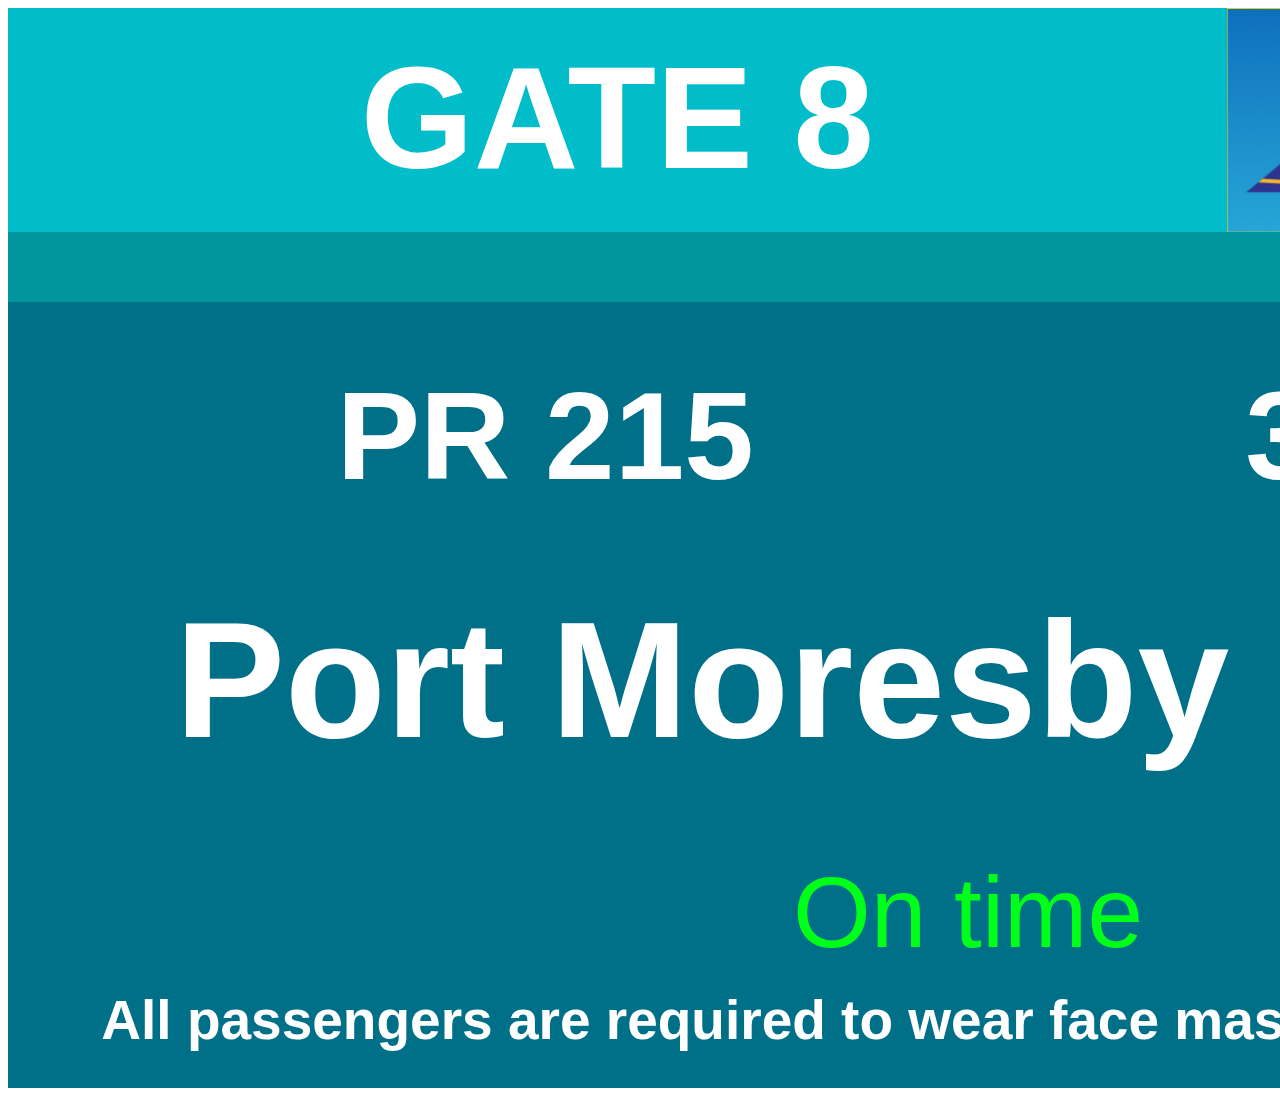
<file: dvo/gate8/index.html>
<!DOCTYPE html>
        <html lang="en">
        <head>
            <meta charset="UTF-8">
            <meta http-equiv="X-UA-Compatible" content="IE=edge">
            <meta name="viewport" content="width=device-width, initial-scale=1.0">
            <link rel="stylesheet" href="./style.css">
            
            <title>Document</title>
        </head>
        <body>
            <div class="frame-21">
  <div class="rectangle-175"></div>

  <div class="rectangle-177"></div>

  <div class="rectangle-176"></div>

  <div class="gate-8">GATE 8</div>

  <div class="pr-215">PR 215</div>

  <div class="_3-20-am">3:20 AM</div>

  <div class="on-time">On time</div>

  <div
    class="all-passengers-are-required-to-wear-face-masks-inside-the-aircraft"
  >
    All passengers are required to wear face masks inside the aircraft.
  </div>

  <div class="port-moresby-pom">Port Moresby (POM)</div>

  <div class="boarding-gate-closes-20-15-minutes-before-departure">
   <marquee> All passengers are required to wear face masks inside the aircraft.                              Boarding gate closes 20-15 minutes before departure.</marquee>
  </div>

  <img class="group-13-1" src="group-13-1.png" />
</div>

        </body>
        </html>
</file>
<file: dvo/gate8/style.css>
.frame-21, .frame-21 * { box-sizing: border-box; }.frame-21 {background: #007089; width: 1920px; height: 1080px; position: relative; overflow: hidden;}
 .rectangle-175 {background: #00bdc9; width: 1218.68px; height: 223.87px; position: absolute; left: 0px;top: 0px;}
 .rectangle-177 {background: #00949d; width: 1920px; height: 70.56px; position: absolute; left: 0px;top: 223.87px;}
 .rectangle-176 {background: #ffe300; width: 701.32px; height: 223.87px; position: absolute; left: 1218.68px;top: 0px;}
 .gate-8 {color: #ffffff; text-align: center; font: 700 145px/102.49% 'Montserrat', sans-serif; position: absolute; left: 0px;top: 37.43px; width: 1218.68px;}
 .pr-215 {color: #ffffff; text-align: right; font: 700 125px/102.49% 'Open Sans', sans-serif; position: absolute; left: 0px;top: 364.48px; width: 745.69px;}
 ._3-20-am {color: #ffffff; text-align: left; font: 700 125px/102.49% 'Open Sans', sans-serif; position: absolute; left: 1237.31px;top: 364.48px; width: 682.69px;}
 .on-time {color: #00ff19; text-align: center; font: 400 100px/102.49% 'Open Sans', sans-serif; position: absolute; left: 0px;top: 852.61px; width: 1920px;}
 .all-passengers-are-required-to-wear-face-masks-inside-the-aircraft {color: #ffffff; text-align: center; font: 600 55px 'Open Sans', sans-serif; position: absolute; left: 0px;top: 980.44px; width: 1920px;}
 .port-moresby-pom {color: #ffffff; text-align: center; font: 700 165px/102.49% 'Open Sans', sans-serif; position: absolute; left: 0px;top: 588.04px; width: 1920px;}
 .boarding-gate-closes-20-15-minutes-before-departure {color: #ffffff; text-align: center; font: 600 50px 'Open Sans', sans-serif; position: absolute; left: 0px;top: 223.87px; width: 1920px;}
 .group-13-1 {width: 704px; height: 224px; position: absolute; left: 1216.68px;top: -0.07px;}
</file>
